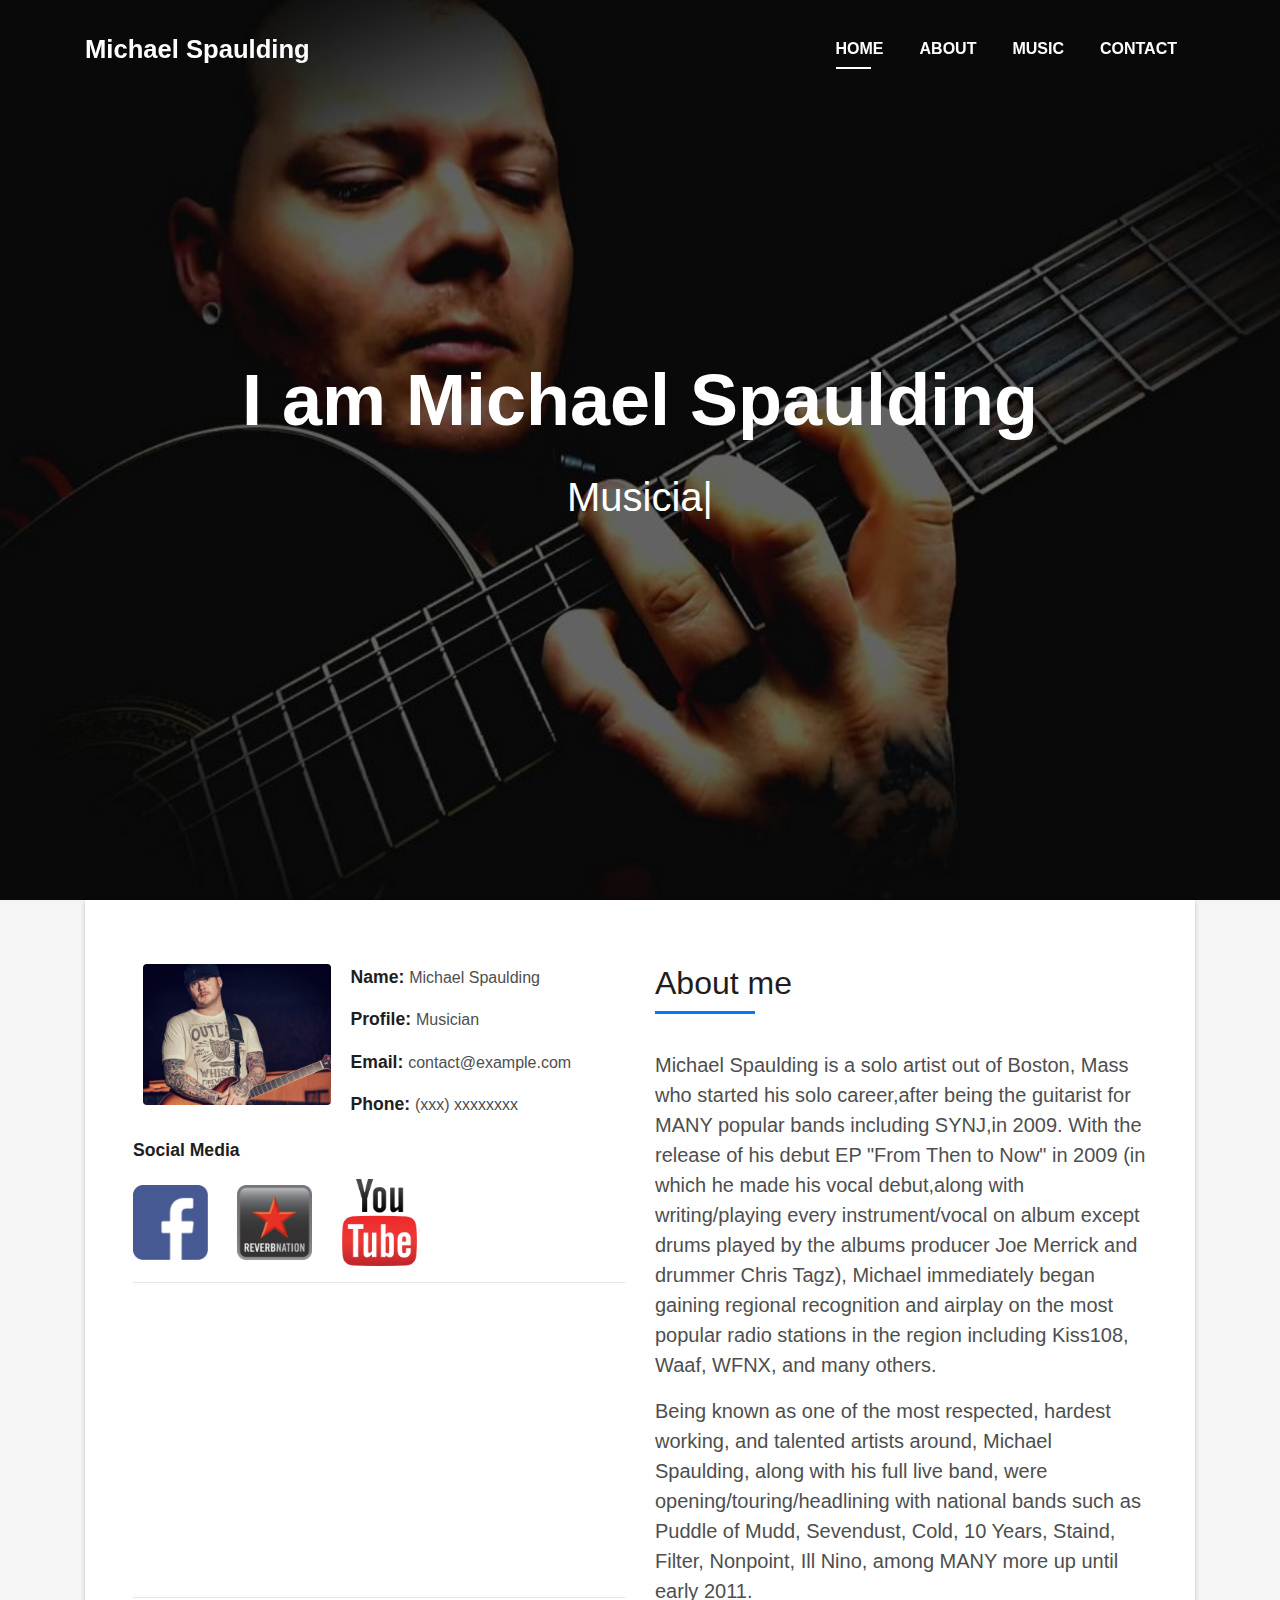
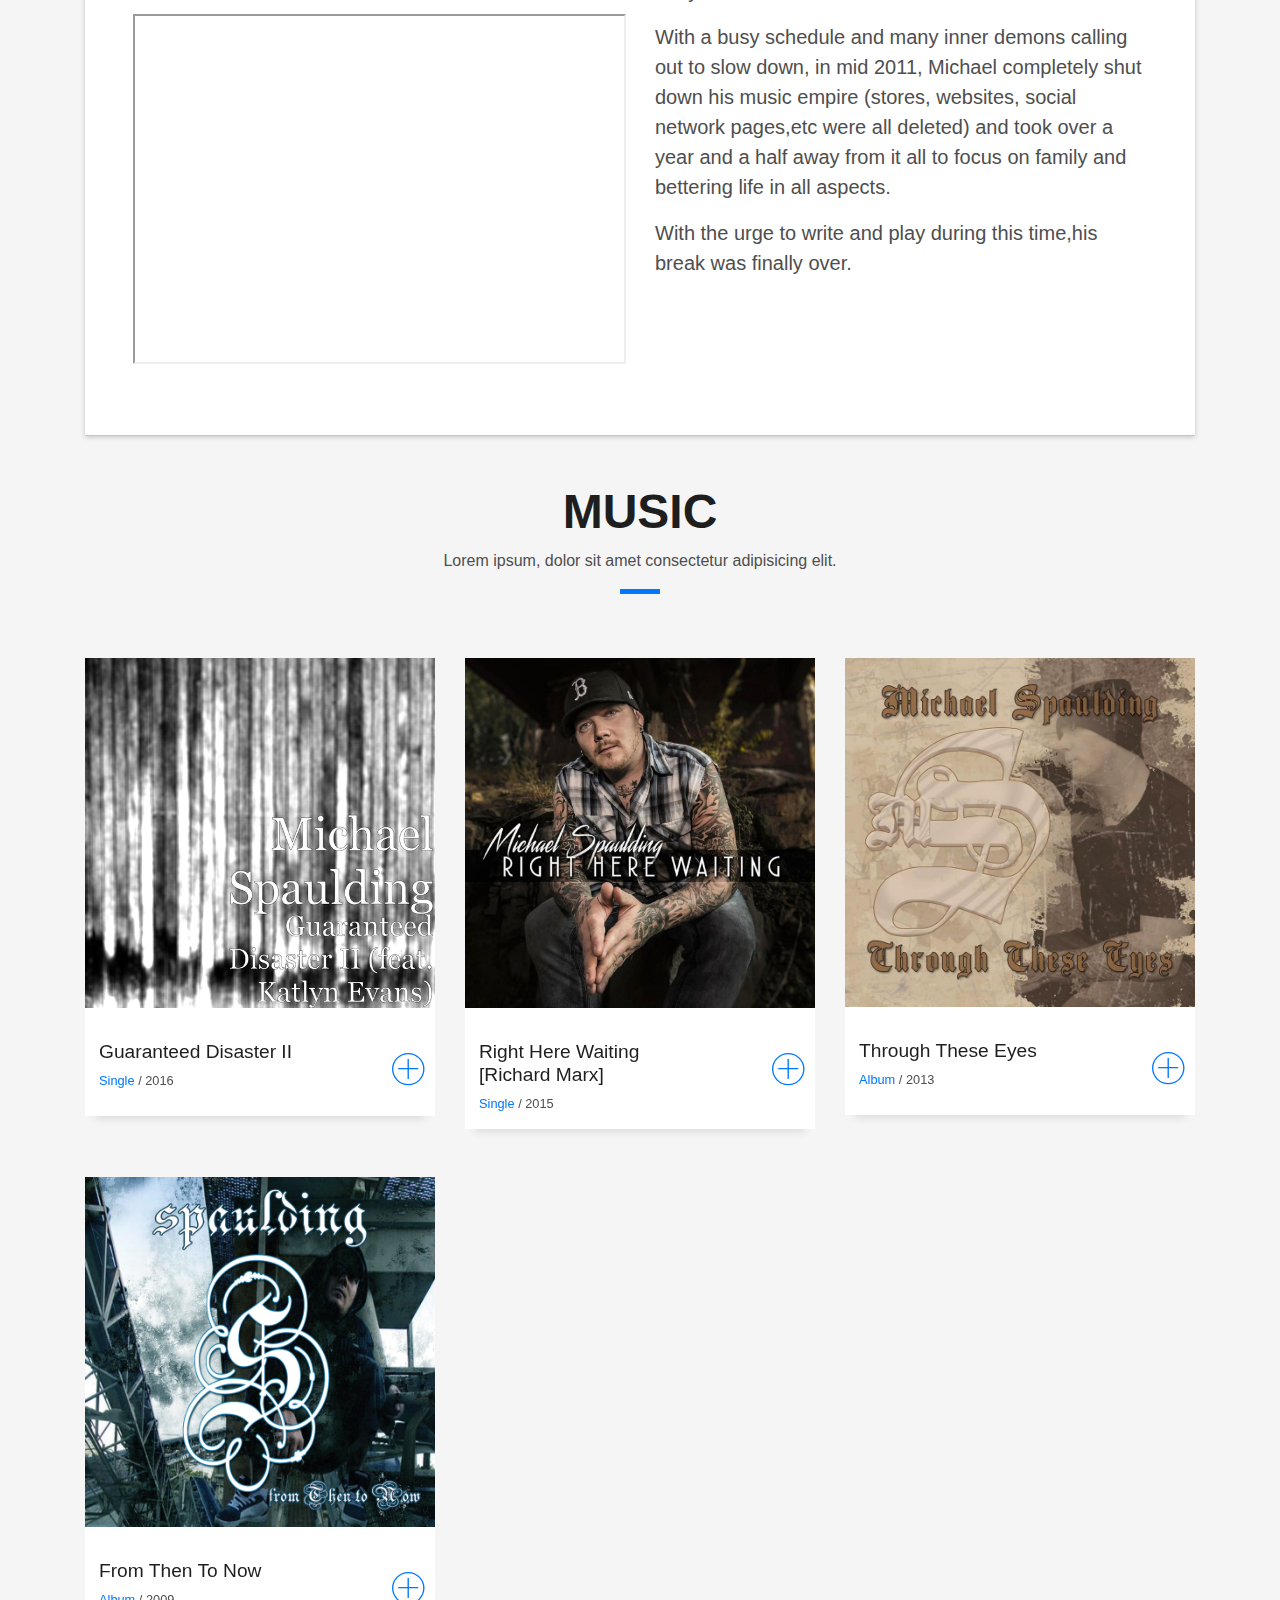
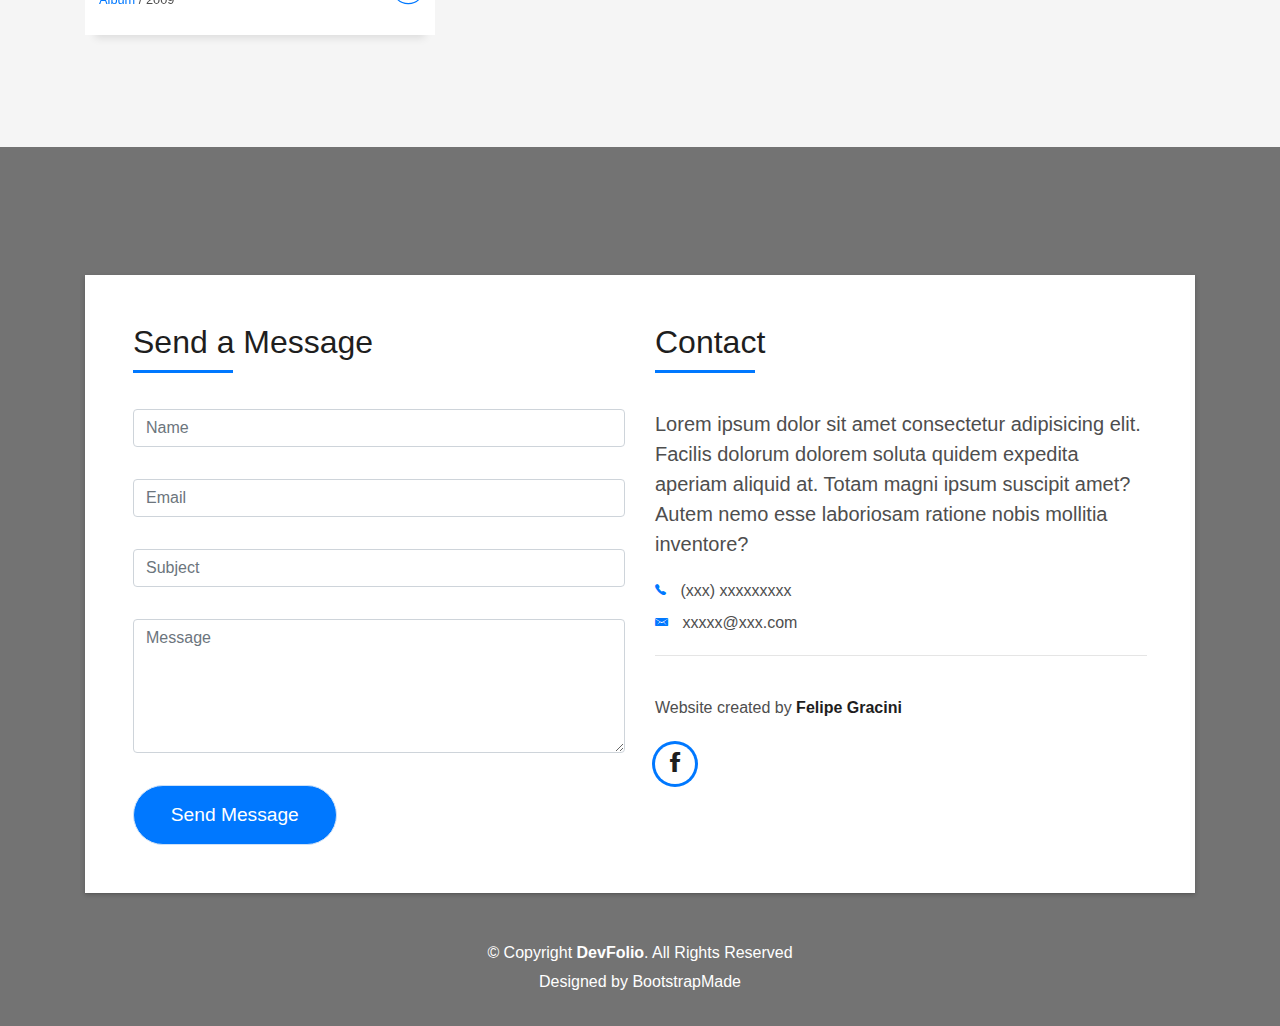
<file: sites/spaulding/index.html>
<!DOCTYPE html>
<html lang="en">
<head>
  <meta charset="utf-8">
  <title>Michael Spaulding</title>
  <meta content="width=device-width, initial-scale=1.0" name="viewport">
  <meta content="Spaulding,Michael Spaulding,Music,Boston,Rock,Metal" name="keywords">
  <meta content="This is the official website of Michael Spaulding" name="description">

  <!-- Favicons -->
  <link href="img/tte.jpg" rel="icon">
  <link href="img/favicon.jpg" rel="apple-touch-icon">

  <!-- Bootstrap CSS File -->
  <link href="lib/bootstrap/css/bootstrap.min.css" rel="stylesheet">

  <!-- Libraries CSS Files -->
  <link href="lib/font-awesome/css/font-awesome.min.css" rel="stylesheet">
  <link href="lib/animate/animate.min.css" rel="stylesheet">
  <link href="lib/ionicons/css/ionicons.min.css" rel="stylesheet">
  <link href="lib/owlcarousel/assets/owl.carousel.min.css" rel="stylesheet">
  <link href="lib/lightbox/css/lightbox.min.css" rel="stylesheet">

  <!-- Main Stylesheet File -->
  <link href="css/style.css" rel="stylesheet">

  <!-- =======================================================
    Theme Name: DevFolio
    Theme URL: https://bootstrapmade.com/devfolio-bootstrap-portfolio-html-template/
    Author: BootstrapMade.com
    License: https://bootstrapmade.com/license/
  ======================================================= -->
</head>

<body id="page-top">

  <!--/ Nav Star /-->
  <nav class="navbar navbar-b navbar-trans navbar-expand-md fixed-top" id="mainNav">
    <div class="container">
      <a class="navbar-brand js-scroll" href="#page-top">Michael Spaulding</a>
      <button class="navbar-toggler collapsed" type="button" data-toggle="collapse" data-target="#navbarDefault"
        aria-controls="navbarDefault" aria-expanded="false" aria-label="Toggle navigation">
        <span></span>
        <span></span>
        <span></span>
      </button>
      <div class="navbar-collapse collapse justify-content-end" id="navbarDefault">
        <ul class="navbar-nav">
          <li class="nav-item">
            <a class="nav-link js-scroll active" href="#home">Home</a>
          </li>
          <li class="nav-item">
            <a class="nav-link js-scroll" href="#about">About</a>
          </li>
          <li class="nav-item">
            <a class="nav-link js-scroll" href="#music">Music</a>
          </li>
          <li class="nav-item">
            <a class="nav-link js-scroll" href="#contact">Contact</a>
          </li>
        </ul>
      </div>
    </div>
  </nav>
  <!--/ Nav End /-->

  <!--/ Intro Skew Star /-->
  <div id="home" class="intro route bg-image" style="background-image: url(img/intro-bg.jpg)">
    <div class="overlay-itro"></div>
    <div class="intro-content display-table">
      <div class="table-cell">
        <div class="container">
          <!--<p class="display-6 color-d">Hello, world!</p>-->
          <h1 class="intro-title mb-4">I am Michael Spaulding</h1>
          <p class="intro-subtitle"><span class="text-slider-items">Musician</span><strong class="text-slider"></strong></p>
          <!-- <p class="pt-3"><a class="btn btn-primary btn js-scroll px-4" href="#about" role="button">Learn More</a></p> -->
        </div>
      </div>
    </div>
  </div>
  <!--/ Intro Skew End /-->

  <section id="about" class="about-mf sect-pt4 route">
    <div class="container">
      <div class="row">
        <div class="col-sm-12">
          <div class="box-shadow-full">
            <div class="row">
              <div class="col-md-6">
                <div class="row">
                  <div class="col-sm-6 col-md-5">
                    <div class="about-img">
                      <img src="img/testimonial-2.jpg" class="img-fluid rounded b-shadow-a" alt="">
                    </div>
                  </div>
                  <div class="col-sm-6 col-md-7">
                    <div class="about-info">
                      <p><span class="title-s">Name: </span> <span>Michael Spaulding</span></p>
                      <p><span class="title-s">Profile: </span> <span>Musician</span></p>
                      <p><span class="title-s">Email: </span> <span>contact@example.com</span></p>
                      <p><span class="title-s">Phone: </span> <span>(xxx) xxxxxxxx</span></p>
                    </div>
                  </div>
                </div>
                <div class="skill-mf">
                  <p class="title-s">Social Media</p>

                  <a href="https://www.facebook.com/MikeSpauldingMusic" target="_blank" style="margin-right: 25px"><img class="img_social_media" src="img/fb_logo.png"></img></a>

                  <a href="https://www.reverbnation.com/mikespauldingmusic" target="_blank" style="margin-right: 25px"><img class="img_social_media" src="img/reverb_logo.jpg"></img></a>

                  <a href="https://www.youtube.com/user/mzaker/videos" target="_blank"><img class="img_social_media" src="img/youtube_logo.png"></img></a>

                  <hr>

                  <iframe width="100%" height="275" scrolling="no" frameborder="no" src="https://www.reverbnation.com/widget_code/html_widget/artist_427016?widget_id=55&pwc[included_songs]=1&context_type=page_object&spoid=fan_624031&pwc[size]=small" style="width:0px;min-width:100%;max-width:100%;"></iframe>

                  <hr>

                  <iframe src="http://www.youtube.com/embed/?listType=user_uploads&list=mzaker" width="492.5" height="350"></iframe>     
                </div>
              </div>
              <div class="col-md-6">
                <div class="about-me pt-4 pt-md-0">
                  <div class="title-box-2">
                    <h5 class="title-left">
                      About me
                    </h5>
                  </div>
                  <p class="lead">
                    Michael Spaulding is a solo artist out of Boston, Mass who started his solo career,after being the guitarist for MANY popular bands including SYNJ,in 2009. With the release of his debut EP "From Then to Now" in 2009 (in which he made his vocal debut,along with writing/playing every instrument/vocal on album except drums played by the albums producer Joe Merrick and drummer Chris Tagz), Michael immediately began gaining regional recognition and airplay on the most popular radio stations in the region including Kiss108, Waaf, WFNX, and many others.
                  </p>
                  <p class="lead">
                    Being known as one of the most respected, hardest working, and talented artists around, Michael Spaulding, along with his full live band, were opening/touring/headlining with national bands such as Puddle of Mudd, Sevendust, Cold, 10 Years, Staind, Filter, Nonpoint, Ill Nino, among MANY more up until early 2011.
                  </p>
                  <p class="lead">
                    With a busy schedule and many inner demons calling out to slow down, in mid 2011, Michael completely shut down his music empire (stores, websites, social network pages,etc were all deleted) and took over a year and a half away from it all to focus on family and bettering life in all aspects.
                  </p>
                  <p class="lead">
                    With the urge to write and play during this time,his break was finally over.
                  </p>
                </div>
              </div>
            </div>
          </div>
        </div>
      </div>
    </div>
  </section>

  <!--/ Section Portfolio Star /-->
  <section id="music" class="portfolio-mf sect-pt4 route">
    <div class="container">
      <div class="row">
        <div class="col-sm-12">
          <div class="title-box text-center">
            <h3 class="title-a">Music</h3>
            <p class="subtitle-a">
              Lorem ipsum, dolor sit amet consectetur adipisicing elit.
            </p>
            <div class="line-mf"></div>
          </div>
        </div>
      </div>
      <div class="row">
        <div class="col-md-4">
          <div class="work-box">
            <div data-lightbox="gallery-mf">
              <div class="work-img">
                <img src="img/gd2.png" alt="" class="img-fluid">
              </div>
              <div class="work-content">
                <div class="row">
                  <div class="col-sm-8">
                    <h2 class="w-title">Guaranteed Disaster II</h2>
                    <div class="w-more">
                      <span class="w-ctegory">Single</span> / <span class="w-date">2016</span>
                    </div>
                  </div>
                  <div class="col-sm-4">
                    <div class="w-like">
                      <a href="#"><span class="ion-ios-plus-outline"></span></a>
                    </div>
                  </div>
                </div>
              </div>
            </div>
          </div>
        </div>
        <div class="col-md-4">
          <div class="work-box">
            <div data-lightbox="gallery-mf">
              <div class="work-img">
                <img src="img/rhw.jpg" alt="" class="img-fluid">
              </div>
              <div class="work-content">
                <div class="row">
                  <div class="col-sm-8">
                    <h2 class="w-title">Right Here Waiting [Richard Marx]</h2>
                    <div class="w-more">
                      <span class="w-ctegory">Single</span> / <span class="w-date">2015</span>
                    </div>
                  </div>
                  <div class="col-sm-4">
                    <div class="w-like">
                      <a href="#"><span class="ion-ios-plus-outline"></span></a>
                    </div>
                  </div>
                </div>
              </div>
            </div>
          </div>
        </div>
        <div class="col-md-4">
          <div class="work-box">
            <div data-lightbox="gallery-mf">
              <div class="work-img">
                <img src="img/tte.jpg" alt="" class="img-fluid">
              </div>
              <div class="work-content">
                <div class="row">
                  <div class="col-sm-8">
                    <h2 class="w-title">Through These Eyes</h2>
                    <div class="w-more">
                      <span class="w-ctegory">Album</span> / <span class="w-date">2013</span>
                    </div>
                  </div>
                  <div class="col-sm-4">
                    <div class="w-like">
                      <a href="#"><span class="ion-ios-plus-outline"></span></a>
                    </div>
                  </div>
                </div>
              </div>
            </div>
          </div>
        </div>
        <div class="col-md-4">
          <div class="work-box">
            <div data-lightbox="gallery-mf">
              <div class="work-img">
                <img src="img/fttn.jpg" alt="" class="img-fluid">
              </div>
              <div class="work-content">
                <div class="row">
                  <div class="col-sm-8">
                    <h2 class="w-title">From Then To Now</h2>
                    <div class="w-more">
                      <span class="w-ctegory">Album</span> / <span class="w-date">2009</span>
                    </div>
                  </div>
                  <div class="col-sm-4">
                    <div class="w-like">
                      <a href="#"><span class="ion-ios-plus-outline"></span></a>
                    </div>
                  </div>
                </div>
              </div>
            </div>
          </div>
        </div>
      </div>
    </div>
  </section>
  <!--/ Section Portfolio End /-->

  <!--/ Section Contact-Footer Star /-->
  <section class="paralax-mf footer-paralax bg-image sect-mt4 route" style="background-image: url(img/overlay-bg.jpg)">
    <div class="overlay-mf"></div>
    <div class="container">
      <div class="row">
        <div class="col-sm-12">
          <div class="contact-mf">
            <div id="contact" class="box-shadow-full">
              <div class="row">
                <div class="col-md-6">
                  <div class="title-box-2">
                    <h5 class="title-left">Send a Message</h5>
                  </div>
                  <div>
                      <form action="" method="post" role="form" class="contactForm">
                      <div id="sendmessage">Your message has been sent. Thank you!</div>
                      <div id="errormessage"></div>
                      <div class="row">
                        <div class="col-md-12 mb-3">
                          <div class="form-group">
                            <input type="text" name="name" class="form-control" id="name" placeholder="Name" data-rule="minlen:4" data-msg="Please enter at least 4 chars" />
                            <div class="validation"></div>
                          </div>
                        </div>
                        <div class="col-md-12 mb-3">
                          <div class="form-group">
                            <input type="email" class="form-control" name="email" id="email" placeholder="Email" data-rule="email" data-msg="Please enter a valid email" />
                            <div class="validation"></div>
                          </div>
                        </div>
                        <div class="col-md-12 mb-3">
                            <div class="form-group">
                              <input type="text" class="form-control" name="subject" id="subject" placeholder="Subject" data-rule="minlen:4" data-msg="Please enter at least 8 chars of subject" />
                              <div class="validation"></div>
                            </div>
                        </div>
                        <div class="col-md-12 mb-3">
                          <div class="form-group">
                            <textarea class="form-control" name="message" rows="5" data-rule="required" data-msg="Please write something for us" placeholder="Message"></textarea>
                            <div class="validation"></div>
                          </div>
                        </div>
                        <div class="col-md-12">
                          <button type="submit" class="button button-a button-big button-rouded">Send Message</button>
                        </div>
                      </div>
                    </form>
                  </div>
                </div>
                <div class="col-md-6">
                  <div class="title-box-2 pt-4 pt-md-0">
                    <h5 class="title-left">Contact</h5>
                  </div>
                  <div class="more-info">
                    <p class="lead">
                      Lorem ipsum dolor sit amet consectetur adipisicing elit. Facilis dolorum dolorem soluta quidem
                      expedita aperiam aliquid at.
                      Totam magni ipsum suscipit amet? Autem nemo esse laboriosam ratione nobis
                      mollitia inventore?
                    </p>
                    <ul class="list-ico">
                      <li><span class="ion-ios-telephone"></span> (xxx) xxxxxxxxx</li>
                      <li><span class="ion-email"></span> xxxxx@xxx.com</li>
                    </ul>
                  </div>
                  <hr>
                  <div class="socials">
                    <ul>Website created by <strong><a target="_blank" href="https://www.linkedin.com/in/felipegracini/">Felipe Gracini</a></strong></ul>
                    <br>
                    <ul>
                      <li><a href="https://www.facebook.com/felipe.gracini" target="_blank"><span class="ico-circle"><i class="ion-social-facebook"></i></span></a></li>
                      <!-- <li><a href=""><span class="ico-circle"><i class="ion-social-instagram"></i></span></a></li> -->
                    </ul>
                  </div>
                </div>
              </div>
            </div>
          </div>
        </div>
      </div>
    </div>
    <footer>
      <div class="container">
        <div class="row">
          <div class="col-sm-12">
            <div class="copyright-box">
              <p class="copyright">&copy; Copyright <strong>DevFolio</strong>. All Rights Reserved</p>
              <div class="credits">Designed by <a href="https://bootstrapmade.com/">BootstrapMade</a></div>
            </div>
          </div>
        </div>
      </div>
    </footer>
  </section>
  <!--/ Section Contact-footer End /-->

  <a href="#" class="back-to-top"><i class="fa fa-chevron-up"></i></a>
  <div id="preloader"></div>

  <!-- JavaScript Libraries -->
  <script src="lib/jquery/jquery.min.js"></script>
  <script src="lib/jquery/jquery-migrate.min.js"></script>
  <script src="lib/popper/popper.min.js"></script>
  <script src="lib/bootstrap/js/bootstrap.min.js"></script>
  <script src="lib/easing/easing.min.js"></script>
  <script src="lib/counterup/jquery.waypoints.min.js"></script>
  <script src="lib/counterup/jquery.counterup.js"></script>
  <script src="lib/owlcarousel/owl.carousel.min.js"></script>
  <script src="lib/lightbox/js/lightbox.min.js"></script>
  <script src="lib/typed/typed.min.js"></script>
  <!-- Contact Form JavaScript File -->
  <script src="contactform/contactform.js"></script>

  <!-- Template Main Javascript File -->
  <script src="js/main.js"></script>

</body>
</html>
</file>
<file: sites/spaulding/css/style.css>
/*
  Theme Name: DevFolio
  Theme URL: https://bootstrapmade.com/devfolio-bootstrap-portfolio-html-template/
  Author: BootstrapMade.com
  License: https://bootstrapmade.com/license/
*/

/*======================================
//--//-->   STYLES GENERALES
======================================*/

body {
  background-color: #f5f5f5;
  color: #4e4e4e;
}

h1,
h2,
h3,
h4,
h5,
h6 {
  color: #1e1e1e;
}

a {
  color: #1e1e1e;
  transition: all 0.5s ease-in-out;
}

a:hover {
  color: #0078ff;
  text-decoration: none;
  transition: all 0.5s ease-in-out;
}

.p-r {
  position: relative;
}

.color-a {
  color: #0078ff;
}

.color-d {
  color: #f5f5f5;
}

.color-text-a {
  color: #4e4e4e;
}

.box-shadow,
.paralax-mf,
.service-box,
.work-box,
.card-blog {
  box-shadow: 0 13px 8px -10px rgba(0, 0, 0, 0.1);
}

.box-shadow-a,
.button:hover {
  box-shadow: 0 0 0 4px #cde1f8;
}

.display-5 {
  font-size: 2.5rem;
  font-weight: 300;
  line-height: 1.1;
}

.display-6 {
  font-size: 2rem;
  font-weight: 300;
  line-height: 1.1;
}

.avatar {
  width: 32px;
  height: 32px;
  margin-right: 4px;
  overflow: hidden;
}

.bg-image {
  background-repeat: no-repeat;
  background-attachment: fixed;
  background-size: cover;
  background-position: center center;
}

.overlay-mf {
  /*background-color: #0078ff;*/
  background-color: #3c3c3c;
}

.overlay-mf {
  position: absolute;
  top: 0;
  left: 0px;
  padding: 0;
  height: 100%;
  width: 100%;
  opacity: .7;
}

.paralax-mf {
  position: relative;
  padding: 8rem 0;
}

.display-table {
  width: 100%;
  height: 100%;
  display: table;
}

.table-cell {
  display: table-cell;
  vertical-align: middle;
}

/*--/ Sections /--*/

.sect-4 {
  padding: 4rem 0;
}

.sect-pt4 {
  /*padding-top: 4rem;*/
}

.sect-mt4 {
  margin-top: 4rem;
}

/*--/ Title s /--*/

.title-s {
  font-weight: 600;
  color: #1e1e1e;
  font-size: 1.1rem;
}

/*--/ Title A /--*/

.title-box {
  margin-bottom: 4rem;
}

.title-a {
  font-size: 3rem;
  font-weight: bold;
  text-transform: uppercase;
}

.subtitle-a {
  color: #4e4e4e;
}

.line-mf {
  width: 40px;
  height: 5px;
  background-color: #0078ff;
  margin: 0 auto;
}

/*--/ Title Left /--*/

.title-box-2 {
  margin-bottom: 3rem;
}

.title-left {
  font-size: 2rem;
  position: relative;
}

.title-left:before {
  content: '';
  position: absolute;
  height: 3px;
  background-color: #0078ff;
  width: 100px;
  bottom: -12px;
}

/*------/ Box /------*/

.box-pl2 {
  padding-left: 2rem;
}

.box-shadow-full {
  padding: 3rem 1.25rem;
  position: relative;
  background-color: #fff;
  margin-bottom: 3rem;
  z-index: 2;
  box-shadow: 0 1px 1px 0 rgba(0, 0, 0, 0.06), 0 2px 5px 0 rgba(0, 0, 0, 0.2);
}

/*------/ Socials /------*/

.socials {
  padding: 1.5rem 0;
}

.socials ul li {
  display: inline-block;
}

.socials .ico-circle {
  height: 40px;
  width: 40px;
  font-size: 1.7rem;
  border-radius: 50%;
  line-height: 1.4;
  margin: 0 15px 0 0;
  box-shadow: 0 0 0 3px #0078ff;
  transition: all 500ms ease;
}

.socials .ico-circle:hover {
  background-color: #0078ff;
  color: #fff;
  box-shadow: 0 0 0 3px #cde1f8;
  transition: all 500ms ease;
}

/*------/ Ul resect /------*/

.ul-resect,
.socials ul,
.list-ico,
.blog-wrapper .post-meta ul,
.box-comments .list-comments,
.widget-sidebar .list-sidebar,
.widget-tags ul {
  list-style: none;
  padding-left: 0;
  margin-bottom: 0;
}

.list-ico {
  line-height: 2;
}

.list-ico span {
  color: #0078ff;
  margin-right: 10px;
}

/*------/ Ico Circle /------*/

.ico-circle {
  height: 100px;
  width: 100px;
  font-size: 2rem;
  border-radius: 50%;
  line-height: 1.55;
  margin: 0 auto;
  text-align: center;
  box-shadow: 0 0 0 10px #0078ff;
  display: block;
}

/*------/ Owl Carousel /------*/

.owl-theme .owl-dots {
  text-align: center;
  margin-top: 18px;
}

.owl-theme .owl-dots .owl-dot {
  display: inline-block;
}

.owl-theme .owl-dots .owl-dot span {
  width: 18px;
  height: 7px;
  margin: 5px 5px;
  background: #cde1f8;
  border: 0px solid #cde1f8;
  display: block;
  transition: all 0.6s ease-in-out;
  cursor: pointer;
}

.owl-theme .owl-dots .owl-dot:hover span {
  background-color: #cde1f8;
}

.owl-theme .owl-dots .owl-dot.active span {
  background-color: #1B1B1B;
  width: 25px;
}

/*--/ Scrolltop s /--*/

.scrolltop-mf {
  position: relative;
  display: none;
}

.scrolltop-mf span {
  z-index: 999;
  position: fixed;
  width: 42px;
  height: 42px;
  background-color: #0078ff;
  opacity: .7;
  font-size: 1.6rem;
  line-height: 1.5;
  text-align: center;
  color: #fff;
  top: auto;
  left: auto;
  right: 30px;
  bottom: 50px;
  cursor: pointer;
  border-radius: 50%;
}

/* Back to top button */

.back-to-top {
  position: fixed;
  display: none;
  background: #0078ff;
  color: #fff;
  width: 44px;
  height: 44px;
  text-align: center;
  line-height: 1;
  font-size: 16px;
  border-radius: 50%;
  right: 15px;
  bottom: 15px;
  transition: background 0.5s;
  z-index: 11;
}

.back-to-top i {
  padding-top: 12px;
  color: #fff;
}

/* Prelaoder */

#preloader {
  position: fixed;
  top: 0;
  left: 0;
  right: 0;
  bottom: 0;
  z-index: 9999;
  overflow: hidden;
  background: #fff;
}

#preloader:before {
  content: "";
  position: fixed;
  top: calc(50% - 30px);
  left: calc(50% - 30px);
  border: 6px solid #f2f2f2;
  border-top: 6px solid #0078ff;
  border-radius: 50%;
  width: 60px;
  height: 60px;
  -webkit-animation: animate-preloader 1s linear infinite;
  animation: animate-preloader 1s linear infinite;
}

@-webkit-keyframes animate-preloader {
  0% {
    -webkit-transform: rotate(0deg);
    transform: rotate(0deg);
  }

  100% {
    -webkit-transform: rotate(360deg);
    transform: rotate(360deg);
  }
}

@keyframes animate-preloader {
  0% {
    -webkit-transform: rotate(0deg);
    transform: rotate(0deg);
  }

  100% {
    -webkit-transform: rotate(360deg);
    transform: rotate(360deg);
  }
}

/*======================================
//--//-->   NAVBAR
======================================*/

.navbar-b {
  transition: all .5s ease-in-out;
  background-color: transparent;
  padding-top: 1.563rem;
  padding-bottom: 1.563rem;
}

.navbar-b.navbar-reduce {
  box-shadow: 0px 6px 9px 0px rgba(0, 0, 0, 0.06);
}

.navbar-b.navbar-trans .nav-item,
.navbar-b.navbar-reduce .nav-item {
  position: relative;
  padding-right: 10px;
  padding-left: 0;
}

.navbar-b.navbar-trans .nav-link,
.navbar-b.navbar-reduce .nav-link {
  color: #fff;
  text-transform: uppercase;
  font-weight: 600;
}

.navbar-b.navbar-trans .nav-link:before,
.navbar-b.navbar-reduce .nav-link:before {
  content: '';
  position: absolute;
  margin-left: 0px;
  width: 0%;
  bottom: 0;
  left: 0;
  height: 2px;
  transition: all 500ms ease;
}

.navbar-b.navbar-trans .nav-link:hover,
.navbar-b.navbar-reduce .nav-link:hover {
  color: #1B1B1B;
}

.navbar-b.navbar-trans .nav-link:hover:before,
.navbar-b.navbar-reduce .nav-link:hover:before {
  width: 35px;
}

.navbar-b.navbar-trans .show > .nav-link:before,
.navbar-b.navbar-trans .active > .nav-link:before,
.navbar-b.navbar-trans .nav-link.show:before,
.navbar-b.navbar-trans .nav-link.active:before,
.navbar-b.navbar-reduce .show > .nav-link:before,
.navbar-b.navbar-reduce .active > .nav-link:before,
.navbar-b.navbar-reduce .nav-link.show:before,
.navbar-b.navbar-reduce .nav-link.active:before {
  width: 35px;
}

.navbar-b.navbar-trans .nav-link:before {
  background-color: #fff;
}

.navbar-b.navbar-trans .nav-link:hover {
  color: #fff;
}

.navbar-b.navbar-trans .show > .nav-link,
.navbar-b.navbar-trans .active > .nav-link,
.navbar-b.navbar-trans .nav-link.show,
.navbar-b.navbar-trans .nav-link.active {
  color: #fff;
}

.navbar-b.navbar-reduce {
  transition: all .5s ease-in-out;
  background-color: #fff;
  padding-top: 15px;
  padding-bottom: 15px;
}

.navbar-b.navbar-reduce .nav-link {
  /*color: #0078ff;*/
  color: black;
}

.navbar-b.navbar-reduce .nav-link:before {
  background-color: #0078ff;
}

.navbar-b.navbar-reduce .nav-link:hover {
  /*color: #0078ff;*/
  color: black;
}

.navbar-b.navbar-reduce .show > .nav-link,
.navbar-b.navbar-reduce .active > .nav-link,
.navbar-b.navbar-reduce .nav-link.show,
.navbar-b.navbar-reduce .nav-link.active {
  /*color: #0078ff;*/
  color: black;
}

.navbar-b.navbar-reduce .navbar-brand {
  /*color: #0078ff;*/
  color: black;
}

.navbar-b.navbar-reduce .navbar-toggler span {
  background-color: #1B1B1B;
}

.navbar-b .navbar-brand {
  color: #fff;
  font-size: 1.6rem;
  font-weight: 600;
}

.navbar-b .navbar-nav .dropdown-item.show .dropdown-menu,
.navbar-b .dropdown.show .dropdown-menu,
.navbar-b .dropdown-btn.show .dropdown-menu {
  -webkit-transform: translate3d(0px, 0px, 0px);
  transform: translate3d(0px, 0px, 0px);
  visibility: visible !important;
}

.navbar-b .dropdown-menu {
  margin: 1.12rem 0 0;
  border-radius: 0;
}

.navbar-b .dropdown-menu .dropdown-item {
  padding: .7rem 1.7rem;
  transition: all 500ms ease;
}

.navbar-b .dropdown-menu .dropdown-item:hover {
  background-color: #0078ff;
  color: #fff;
  transition: all 500ms ease;
}

.navbar-b .dropdown-menu .dropdown-item.active {
  background-color: #0078ff;
}

/*--/ Hamburger Navbar /--*/

.navbar-toggler {
  position: relative;
}

.navbar-toggler:focus,
.navbar-toggler:active {
  outline: 0;
}

.navbar-toggler span {
  display: block;
  background-color: #fff;
  height: 3px;
  width: 25px;
  margin-top: 4px;
  margin-bottom: 4px;
  -webkit-transform: rotate(0deg);
  transform: rotate(0deg);
  left: 0;
  opacity: 1;
}

.navbar-toggler span:nth-child(1),
.navbar-toggler span:nth-child(3) {
  transition: -webkit-transform .35s ease-in-out;
  transition: transform .35s ease-in-out;
  transition: transform .35s ease-in-out, -webkit-transform .35s ease-in-out;
}

.navbar-toggler:not(.collapsed) span:nth-child(1) {
  position: absolute;
  left: 12px;
  top: 10px;
  -webkit-transform: rotate(135deg);
  transform: rotate(135deg);
  opacity: 0.9;
}

.navbar-toggler:not(.collapsed) span:nth-child(2) {
  height: 12px;
  visibility: hidden;
  background-color: transparent;
}

.navbar-toggler:not(.collapsed) span:nth-child(3) {
  position: absolute;
  left: 12px;
  top: 10px;
  -webkit-transform: rotate(-135deg);
  transform: rotate(-135deg);
  opacity: 0.9;
}

/*======================================
//--//-->   INTRO
======================================*/

.intro {
  height: 100vh;
  position: relative;
  color: #fff;
}

.intro .intro-content {
  text-align: center;
  position: absolute;
}

.intro .overlay-itro {
  background-color: rgba(0, 0, 0, 0.6);
  position: absolute;
  top: 0;
  left: 0px;
  padding: 0;
  height: 100%;
  width: 100%;
  opacity: .9;
}

.intro .intro-title {
  color: #fff;
  font-weight: 600;
  font-size: 3rem;
}

.intro .intro-subtitle {
  font-size: 1.5rem;
  font-weight: 300;
}

.intro .text-slider-items {
  display: none;
}

.intro-single {
  height: 350px;
}

.intro-single .intro-content {
  margin-top: 30px;
}

.intro-single .intro-title {
  text-transform: uppercase;
  font-size: 3rem;
}

.intro-single .breadcrumb {
  background-color: transparent;
  color: #0078ff;
}

.intro-single .breadcrumb .breadcrumb-item:before {
  color: #cde1f8;
}

.intro-single .breadcrumb .breadcrumb-item.active {
  color: #cde1f8;
}

.intro-single .breadcrumb a {
  color: #fff;
}

/*======================================
//--//-->   ABOUT
======================================*/

.about-mf .box-shadow-full {
  padding-top: 4rem;
  padding-bottom: 4rem;
}

.about-mf .about-img {
  margin-bottom: 2rem;
}

.about-mf .about-img img {
  margin-left: 10px;
}

.skill-mf span {
  color: #4e4e4e;
}

.skill-mf .progress {
  background-color: #cde1f8;
  margin: .5rem 0 1.2rem 0;
  border-radius: 0;
  height: .7rem;
}

.skill-mf .progress .progress-bar {
  height: .7rem;
  background-color: #0078ff;
}

/*======================================
//--//-->   SERVICES
======================================*/

.service-box {
  background-color: #fff;
  padding: 2.5rem 1.3rem;
  border-radius: 1rem;
  margin-bottom: 3rem;
}

.service-box:hover .ico-circle {
  transition: all 500ms ease;
  color: #fff;
  background-color: #0078ff;
  box-shadow: 0 0 0 10px #cde1f8;
}

.service-box .service-ico {
  margin-bottom: 1rem;
  color: #1e1e1e;
}

.service-box .ico-circle {
  transition: all 500ms ease;
  font-size: 4rem;
}

.service-box .s-title {
  font-size: 1.4rem;
  text-transform: uppercase;
  text-align: center;
  padding: .4rem 0;
}

.service-box .s-description {
  color: #4e4e4e;
}

/*======================================
//--//-->   COUNTER
======================================*/

.counter-box {
  color: #fff;
  text-align: center;
}

.counter-ico {
  margin-bottom: 1rem;
}

.counter-ico .ico-circle {
  height: 60px;
  width: 60px;
  line-height: 1.8;
  box-shadow: 0 0 0 10px #cde1f8;
}

.counter-num .counter {
  font-size: 2rem;
  margin-bottom: 0;
}

/*======================================
//--//-->   PORTFOLIO
======================================*/

.work-box {
  margin-bottom: 3rem;
  -webkit-backface-visibility: hidden;
  backface-visibility: hidden;
  background-color: #fff;
}

.work-box:hover img {
  -webkit-transform: scale(1.3);
  transform: scale(1.3);
}

.work-img {
  display: block;
  overflow: hidden;
}

.work-img img {
  transition: all 1s;
}

.work-content {
  padding: 2rem 3% 1rem 4%;
}

.work-content .w-more {
  color: #4e4e4e;
  font-size: .8rem;
}

.work-content .w-more .w-ctegory {
  color: #0078ff;
}

.work-content .w-like {
  font-size: 2.5rem;
  color: #0078ff;
  float: right;
}

.work-content .w-like a {
  color: #0078ff;
}

.work-content .w-like .num-like {
  font-size: .7rem;
}

.w-title {
  font-size: 1.2rem;
}

/*======================================
//--//-->   TESTIMONIALS
======================================*/

.testimonials .owl-carousel .owl-item img {
  width: auto;
}

.testimonial-box {
  color: #fff;
  text-align: center;
}

.testimonial-box .author-test {
  margin-top: 1rem;
}

.testimonial-box .author-test img {
  margin: 0 auto;
}

.testimonial-box .author {
  color: #fff;
  text-transform: uppercase;
  font-weight: 600;
  margin: 1rem 0;
  display: block;
  font-size: 1.4rem;
}

.testimonial-box .comit {
  font-size: 2rem;
  color: #0078ff;
  background-color: #fff;
  width: 52px;
  height: 52px;
  display: block;
  margin: 0 auto;
  border-radius: 50%;
  line-height: 1.6;
}

/*======================================
//--//-->   BLOG
======================================*/

.card-blog .card-body {
  position: relative;
}

.card-blog .card-category-box {
  position: absolute;
  text-align: center;
  top: -16px;
  left: 15px;
  right: 15px;
  line-height: 25px;
  overflow: hidden;
}

.card-blog .card-category {
  display: inline-block;
  color: #fff;
  padding: 0 15px 5px;
  overflow: hidden;
  background-color: #0078ff;
  border-radius: 4px;
}

.card-blog .card-category .category {
  color: #fff;
  display: inline-block;
  text-transform: uppercase;
  font-size: .7rem;
  letter-spacing: .1px;
  margin-bottom: 0;
}

.card-blog .card-title {
  font-size: 1.3rem;
  margin-top: .6rem;
}

.card-blog .card-description {
  color: #4e4e4e;
}

.card-blog .post-author {
  display: inline-block;
}

.card-blog .post-date {
  color: #4e4e4e;
  display: inline-block;
  float: right;
}

/*======================================
//--//-->   BLOG-SINGLE
======================================*/

.post-box,
.form-comments,
.box-comments,
.widget-sidebar {
  padding: 2rem;
  background-color: #fff;
  margin-bottom: 3rem;
}

.blog-wrapper .article-title {
  font-size: 1.5rem;
}

.blog-wrapper .post-meta {
  margin: 1rem 0;
}

.blog-wrapper .post-meta ul {
  border-left: 4px solid #0078ff;
  margin-top: 1rem;
}

.blog-wrapper .post-meta ul li {
  display: inline-block;
  margin-left: 15px;
}

.blog-wrapper .post-meta ul a {
  color: #0078ff;
}

.blog-wrapper .post-meta ul span {
  color: #1e1e1e;
}

.blog-wrapper .blockquote {
  border-left: 4px solid #0078ff;
  padding: 18px;
  font-style: italic;
}

/*------/ Comments /------*/

.box-comments .list-comments li {
  padding-bottom: 40px;
}

.box-comments .list-comments .comment-avatar {
  display: table-cell;
  vertical-align: top;
}

.box-comments .list-comments .comment-avatar img {
  width: 80px;
  height: 80px;
}

.box-comments .list-comments .comment-author {
  font-size: 1.3rem;
}

.box-comments .list-comments .comment-details {
  display: table-cell;
  vertical-align: top;
  padding-left: 25px;
}

.box-comments .list-comments a {
  color: #0078ff;
}

.box-comments .list-comments span {
  color: #1e1e1e;
  font-style: italic;
}

.box-comments .comment-children {
  margin-left: 40px;
}

/*------/ Sidebar /------*/

.widget-sidebar .sidebar-title {
  font-size: 1.6rem;
  font-weight: 600;
  border-left: 5px solid #0078ff;
  padding-left: 15px;
  text-transform: uppercase;
  margin-bottom: 1.5rem;
}

.widget-sidebar .list-sidebar li {
  position: relative;
  padding: 6px 0 6px 24px;
}

.widget-sidebar .list-sidebar li:before {
  position: absolute;
  content: "";
  width: 10px;
  height: 1px;
  left: 0;
  background-color: #0078ff;
  top: 20px;
}

.sidebar-search input {
  background-color: #fff;
  border-radius: 0;
  transition: all 0.5s ease-in-out;
}

.sidebar-search .btn-search {
  background-color: #0078ff;
  border-color: #0078ff;
  border-radius: 0;
  padding-left: 20px;
  padding-right: 20px;
}

.widget-tags ul li {
  display: inline-block;
  background-color: #0078ff;
  padding: .2rem .6rem;
  margin-bottom: .5rem;
  border-radius: 15px;
}

.widget-tags ul li a {
  color: #fff;
}

/*======================================
//--//-->   CONTACT
======================================*/

.footer-paralax {
  padding: 4rem 0 0 0;
}

.contact-mf {
  margin-top: 4rem;
}

/*======================================
//--//-->   FOOTER
======================================*/

footer {
  text-align: center;
  color: #fff;
  padding-bottom: 2rem;
}

footer .copyright {
  margin-bottom: .3rem;
}

footer .credits {
  margin-bottom: 0;
}

footer .credits a {
  color: #fff;
}

.credits2
{
  font-size: 20px;
}

/*======================================
//--//-->   CONtaCT FORM
======================================*/

#sendmessage {
  color: #0078ff;
  border: 1px solid #0078ff;
  display: none;
  text-align: center;
  padding: 15px;
  font-weight: 600;
  margin-bottom: 15px;
}

#errormessage {
  color: red;
  display: none;
  border: 1px solid red;
  text-align: center;
  padding: 15px;
  font-weight: 600;
  margin-bottom: 15px;
}

#sendmessage.show,
#errormessage.show,
.show {
  display: block;
}

.validation {
  color: red;
  display: none;
  margin: 0 0 20px;
  font-weight: 400;
  font-size: 13px;
}

/*======================================
//--//-->   BUTTON
======================================*/

.button {
  display: inline-block;
  padding: .3rem .6rem;
  text-align: center;
  vertical-align: middle;
  -webkit-user-select: none;
  -moz-user-select: none;
  -ms-user-select: none;
  user-select: none;
  font-size: 1rem;
  border-radius: .3rem;
  border: 1px solid transparent;
  transition: all 500ms ease;
  cursor: pointer;
}

.button:focus {
  outline: 0;
}

.button:hover {
  background-color: #0062d3;
  color: #fff;
  transition: all 500ms ease;
}

.button-a {
  background-color: #0078ff;
  color: #fff;
  border-color: #cde1f8;
}

.button-big {
  padding: .9rem 2.3rem;
  font-size: 1.2rem;
}

.button-rouded {
  border-radius: 5rem;
}

.btn-lg {
  padding: .5rem 1rem;
  font-size: 1.25rem;
  line-height: 1.5;
  border-radius: .3rem;
}

@media (min-width: 577px) {
  .counter-box {
    margin-bottom: 1.8rem;
  }
}

@media (min-width: 767px) {
  .about-mf .box-pl2 {
    margin-top: 3rem;
    padding-left: 0rem;
  }

  .card-blog {
    margin-bottom: 3rem;
  }

  .contact-mf .box-pl2 {
    margin-top: 3rem;
    padding-left: 0rem;
  }
}

@media (min-width: 768px) {
  .box-shadow-full {
    padding: 3rem;
  }

  .navbar-b.navbar-trans .nav-item,
  .navbar-b.navbar-reduce .nav-item {
    padding-left: 10px;
  }

  .navbar-b.navbar-trans .nav-link:before,
  .navbar-b.navbar-reduce .nav-link:before {
    margin-left: 18px;
  }

  .intro .intro-title {
    font-size: 4.5rem;
  }

  .intro .intro-subtitle {
    font-size: 2.5rem;
  }

  .intro-single .intro-title {
    font-size: 3.5rem;
  }

  .testimonial-box .description {
    padding: 0 5rem;
  }

  .post-box,
  .form-comments,
  .box-comments,
  .widget-sidebar {
    padding: 3rem;
  }

  .blog-wrapper .article-title {
    font-size: 1.9rem;
  }

  .box-comments .list-comments .comment-author {
    font-size: 1.5rem;
  }
}

@media (min-width: 992px) {
  .testimonial-box .description {
    padding: 0 8rem;
  }
}

@media (min-width: 1200px) {
  .testimonial-box .description {
    padding: 0 13rem;
  }
}

@media (max-width: 1024px) {
  .bg-image {
    background-attachment: scroll;
  }
}

@media (max-width: 768px) {
  .back-to-top {
    bottom: 15px;
  }
}


.img_social_media
{
  width: 75px;
}
</file>
